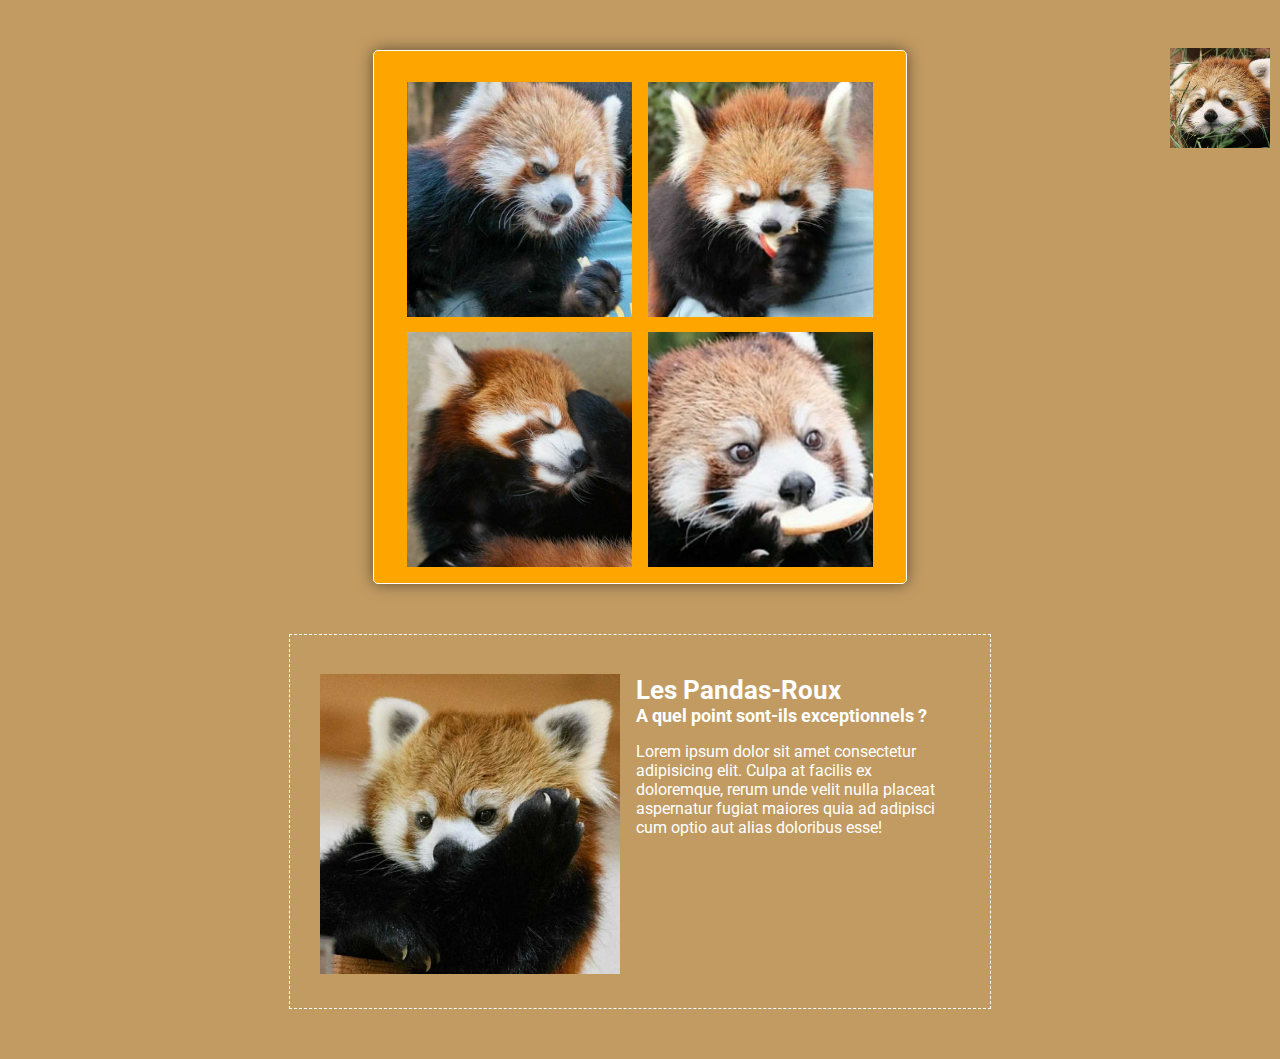
<file: html/index.html>
<!DOCTYPE html>
<html lang="fr">

<head>
    <meta charset="UTF-8">
    <meta http-equiv="X-UA-Compatible" content="IE=edge">
    <meta name="viewport" content="width=device-width,initial-scale=1">
    <link rel="stylesheet" href="../css/main.css">
    <link rel="preconnect" href="https://fonts.googleapis.com">
    <link rel="preconnect" href="https://fonts.gstatic.com" crossorigin>
    <link href="https://fonts.googleapis.com/css2?family=Roboto:wght@300;400;500;700&display=swap" rel="stylesheet">
    <title>Veepee</title>
</head>

<body>
    <img src="../images/red-panda-6.jpg" alt="Red panda 6" class="fixedPanda">
    <section class="container">
        <div class="carre">
            <img src="../images/red-panda-1.jpg" alt="">
            <img src="../images/red-panda-2.jpg" alt="">
            <img src="../images/red-panda-3.jpg" alt="">
            <img src="../images/red-panda-4.jpg" alt="">
        </div>
    </section>

    <section class="secTitle">
        <div class="images">
            <img class="image5" src="../images/red-panda-5.jpg" alt="">
        </div>
        <div class="text">
            <h1>Les Pandas-Roux</h1>
            <h3>A quel point sont-ils exceptionnels ?</h3>
            <p>
                Lorem ipsum dolor sit amet consectetur adipisicing elit. Culpa at facilis ex doloremque, rerum unde
                velit
                nulla placeat aspernatur fugiat maiores quia ad adipisci cum optio aut alias doloribus esse!
            </p>
        </div>
    </section>
</body>

</html>
</file>
<file: css/main.css>
body {
    font-family: 'Roboto', sans-serif;
    margin: 0;
}

body {
    background-color: #c29b62;
}

/* Taille de toutes les images <img ...>  */
img {
    width: 45%;
    margin-top: 3%;
}

/* Container flexbox : direction "column" avec alignement au milieu */
.container {
    display: flex;
    flex-direction: column;
    align-items: center;
    margin: 50px 0 50px 0;
}

/* Carré principal contenant les images en flexbox avec l'ombre porté et le contour arrondi du carré */
.carre {
    background-color: orange;
    display: flex;
    justify-content: space-evenly;
    flex-wrap: wrap;
    height: 500px;
    width: 500px;
    border: 1px solid #fff;
    border-radius: 5px;
    padding: 16px;
    -moz-box-shadow: 0 0 15px rgba(0, 0, 0, 0.5);
    -webkit-box-shadow: 0 0 15px rgba(0, 0, 0, 0.5);
    box-shadow: 0 0 15px rgba(0, 0, 0, 0.5);
}

/* Image fixe du panda en haut à droite */
.fixedPanda {
    position: fixed;
    width: 100px;
    top: 10px;
    right: 10px;
}

h1 {
    font-size: 26px;
    color: white;
    margin: 10px 0 0 0;
}

h3 {
    font-size: 18px;
    color: white;
    margin: 0 0 10px 0;
}

p {
    font-size: 16px;
    color: white;
}

.secTitle {
    display: flex;
    flex-direction: row;
    align-items: flex-start;
    width: 50%;
    border: 1px dashed #fff;
    padding: 30px;
    margin: 50px auto;
}

.secTitle > .images {
    flex: 1 0 0%;
    margin-right: 16px;
}

.image5 {
    width: 300px;
}


/* regles de responsivité de passage sur mobile  */

@media screen and (max-width: 600px) {

    .carre {
        height: auto;
        width: auto;
        margin: 20px; 
    }

    .secTitle {
        display: flex;
        flex-direction: column;
        align-items: center;
        width: auto;
    }

    .secTitle > .images {
        margin-right: 0;
    }

    .image5 {
        width: 100%;
    }
}
</file>
